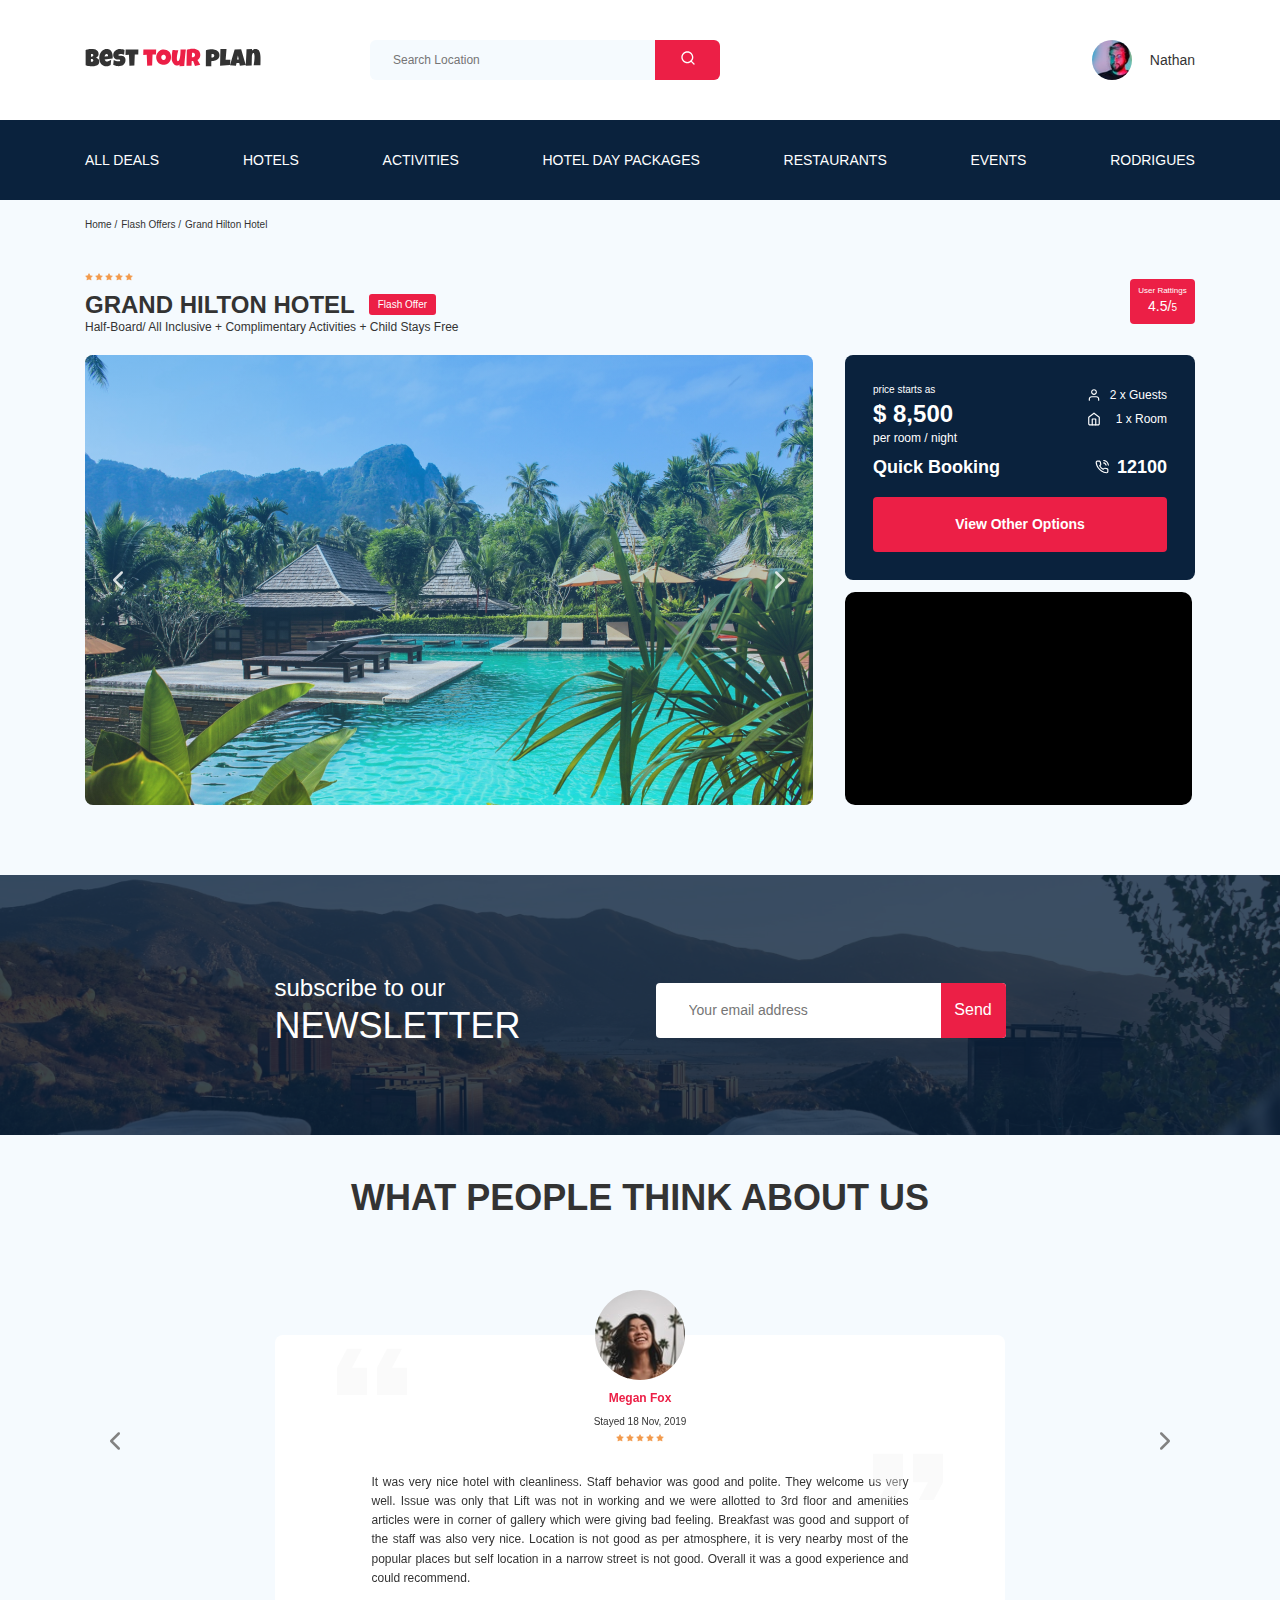
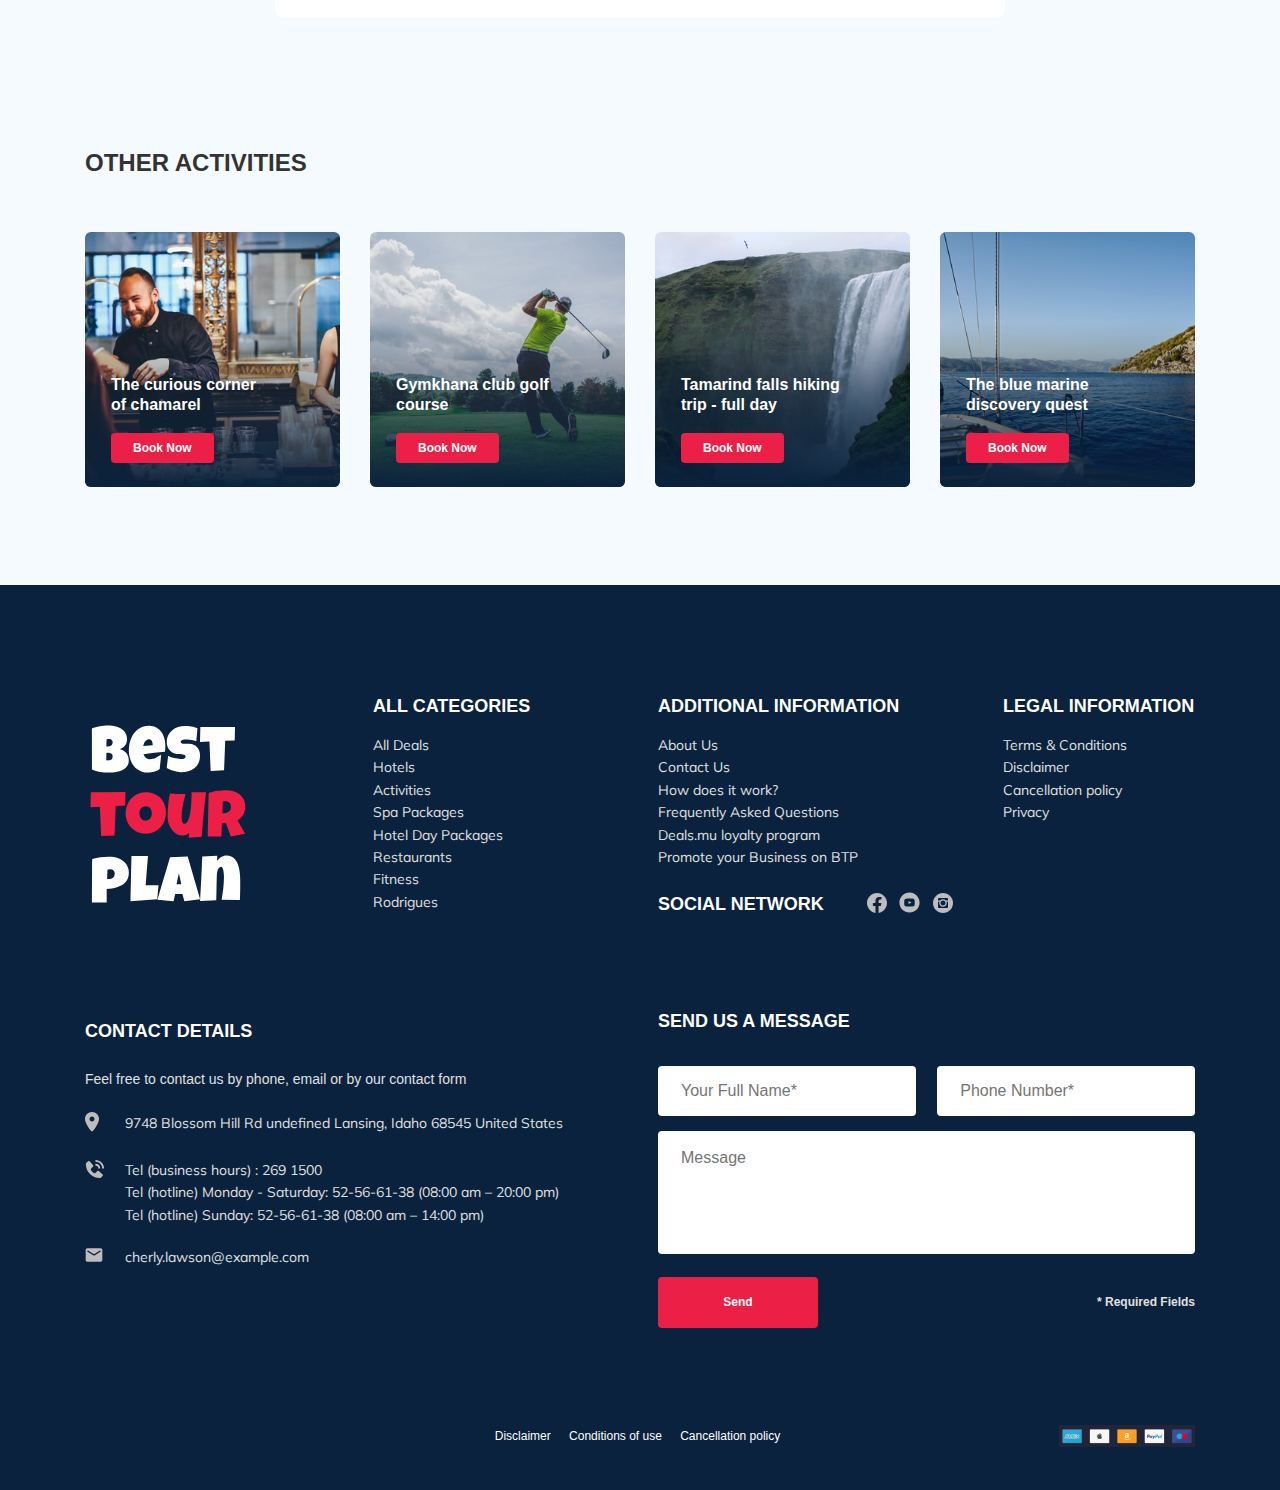
<file: index.html>
<!DOCTYPE html>
<html lang="en">
  <head>
    <meta charset="UTF-8" />
    <meta name="viewport" content="width=device-width, initial-scale=1.0" />
    <title>Best Tour Plan - Hotel Booking</title>
    <link
      href="https://fonts.googleapis.com/css2?family=Mulish:wght@400;700&family=Nunito:wght@400;700;800&display=swap"
      rel="stylesheet"
    />
    <link rel="stylesheet" href="css/swiper-bundle.min.css">
    <link rel="stylesheet" href="css/style.css" />
  </head>
  <body>
    <header class="navbar navbar__mobile--fixed">
      <div class="container">
        <div class="navbar-top">
          <a href="#" class="logo">
            <img
              src="img/Horizontal-logo.svg"
              alt="logo: Best tour plan"
              class="logo__image"
            />
          </a>
          <form action="#" class="search navbar__search navbar__search--mobile--hidden">
            <input
              type="text"
              class="search__input"
              placeholder="Search Location"
            />
            <button class="search__button">
              <img src="img/search.svg" alt="Icon: search" />
            </button>
          </form>
          <a href="#" class="user navbar__user navbar__user--mobile--hidden">
            <img src="img/user.jpg" alt="avatar: Nathan" class="user__avatar" />
            <span class="user__name">Nathan</span>
          </a>
          <button class="menu-button navbar-top__menu-button">
            <span class="menu-button__line"></span>
            <span class="menu-button__line"></span>
            <span class="menu-button__line"></span>
          </button>
        </div>
        <!-- /.navbar-top -->
      </div>
      <div class="navbar-bottom">
        <div class="container">
          <ul class="navbar-menu">
            <li class="navbar-menu__item navbar-menu__item--mobile--visible">
              <a href="#" class="user navbar__user navbar__user--mobile--visible">
                <img src="img/user.jpg" alt="avatar: Nathan" class="user__avatar" />
                <span class="user__name user__name--light">Nathan</span>
              </a>
            </li>
            <li class="navbar-menu__item navbar-menu__item--mobile--visible">
              <form action="#" class="search navbar__search navbar__search--mobile--visible">
                <input type="text" class="search__input" placeholder="Search Location" />
                <button class="search__button">
                  <img src="img/search.svg" alt="Icon: search" />
                </button>
              </form>
            </li>
            <li class="navbar-menu__item">
              <a href="#" class="navbar-menu__link">All Deals</a>
            </li>
            <li class="navbar-menu__item">
              <a href="#" class="navbar-menu__link">Hotels</a>
            </li>
            <li class="navbar-menu__item">
              <a href="#" class="navbar-menu__link">Activities</a>
            </li>
            <li class="navbar-menu__item">
              <a href="#" class="navbar-menu__link">Hotel Day Packages</a>
            </li>
            <li class="navbar-menu__item">
              <a href="#" class="navbar-menu__link">Restaurants</a>
            </li>
            <li class="navbar-menu__item">
              <a href="#" class="navbar-menu__link">Events</a>
            </li>
            <li class="navbar-menu__item">
              <a href="#" class="navbar-menu__link">Rodrigues</a>
            </li>
          </ul>
        </div>
        <!-- /.container -->
      </div>
    </header>
    <nav class="breadcrumb">
      <div class="container">
        <ul class="breadcrumb-list">
          <li class="breadcrumb-list__item">
            <a href="#" class="breadcrumb-list__link">Home</a>
          </li>
          <li class="breadcrumb-list__item">
            <a href="#" class="breadcrumb-list__link">Flash Offers</a>
          </li>
          <li class="breadcrumb-list__item">Grand Hilton Hotel</li>
        </ul>
      </div>
    </nav>
    <!-- /.breadcrumb -->
    <section class="hotel">
      <div class="container">
        <div class="hotel-info">
          <div class="hotel-info__text">
            <div class="hotel-wrapper">
              <div class="stars">
                <img src="img/Stars.svg" alt="star" class="star" />
              </div>
              <h1 class="hotel-name hotel-info__name">GRAND HILTON HOTEL</h1>
              <span class="offer hotel-info__offer">Flash Offer</span>
            </div>
            <p class="hotel-description hotel-info__description">
              Half-Board/ All Inclusive + Complimentary Activities + Child Stays
              Free
            </p>
          </div>
          <!-- /.hotel-info__text -->
          <div class="rating hotel-info__rating">
            <span class="rating__text">User Rattings</span>
            <span class="rating__counterOne">4.5/</span
            ><span class="rating__counterTwo">5</span>
          </div>
          <!-- /.rating hotel-info__rating -->
        </div>
        <div class="hotel-grid">
          <div class="swiper-container hotel-slider hotel__slider">
            <div class="swiper-wrapper">
              <div class="swiper-slide hotel-slider__item"><img class="swiper-slide__img" src="img/Slide1.jpg" alt="Slider"></div>
              <div class="swiper-slide hotel-slider__item"><img class="swiper-slide__img" src="img/Slide1.jpg" alt="Slider"></div>
              <div class="swiper-slide hotel-slider__item"><img class="swiper-slide__img" src="img/Slide1.jpg" alt="Slider"></div>
            </div>
              <button class="hotel-slider__button hotel-slider__button--prev"></button>
              <button class="hotel-slider__button hotel-slider__button--next"></button>
          </div>
          <div class="hotel-right">
            <div class="booking">
              <div class="booking__info">
                <div class="booking__price">
                  <span class="booking__start">price starts as</span>
                  <strong class="booking__pricetag">$ 8,500</strong>
                  <span class="booking__per-room">per room / night</span>
                </div>
                <div class="booking__room">
                  <div class="booking__text">
                    <img src="img/user-icon.svg" alt="icon: user" class="booking__icon">
                    <span class="booking__description">2 x Guests</span>
                  </div>
                  <div class="booking__text">
                    <img src="img/home.svg" alt="icon: home" class="booking__icon">
                    <span class="booking__description">1 x Room</span>
                  </div>
                </div>
                <!-- /.booking__room -->
              </div>
              <!-- /.booking__info -->
              <div class="booking__call-center">
                <span class="booking__heading">Quick Booking</span>
                <a class="booking__number" href="tel:12100"><img src="img/phone-call.svg" alt="Icon: phone">
                  <span class="booking__num">12100</span></a>
              </div>
              <!-- /.booking__call-center -->
              <button data-toggle="modal" class="button booking__button">View Other Options</button> <!-- /.button booking-button -->
            </div>
            <!-- /.booking -->
            <div class="map"><iframe
              src="https://www.google.com/maps/embed?pb=!1m18!1m12!1m3!1d6647.349652283582!2d98.2977165811454!3d7.8386466149009975!2m3!1f0!2f0!3f0!3m2!1i1024!2i768!4f13.1!3m3!1m2!1s0x305025650c33dbab%3A0xa67a542329d011e1!2z0J_RhdGD0LrQtdGCLCDQmtCw0YDQvtC9LCDQntGC0LXQu9GMINCl0LjQu9GC0L7QvQ!5e0!3m2!1sru!2sru!4v1602790480110!5m2!1sru!2sru"
              width="100%" height="213" frameborder="0" style="border:0;" allowfullscreen="" aria-hidden="false"
              tabindex="0"></iframe></div>
              <!-- /.map -->
          </div>
          <!-- /.hotel-right -->
        </div>
        <!-- /.hotel-grid -->
      </div>
      <!-- /.container -->
    </section>
    <section class="newsletter">
      <div class="newsletter-wrapper">
        <h2 class="newsletter-title newsletter__title">
          subscribe to our
          <span class="newsletter-title__strong">Newsletter</span>
        </h2>
        <form action="sendnewslater.php" method="POST" class="subscribe newsletter__subscribe">
          <input type="text" class="subscribe__input" placeholder="Your email address" name="email" />
          <button class="subscribe__button">Send</button>
        </form>
      </div>
      <!-- /.newsletter-wrapper -->
    </section>
    <section class="reviews">
      <div class="container">
        <h2 class="reviews__title">What people think about us</h2>
        <div class="swiper-container reviews-slider">
          <div class="swiper-wrapper">
            <div class="swiper-slide">
              <div class="reviews-slider__item">
                <div class="reviews-slider__profile">
                  <img src="img/reviews_avatar.jpg" alt="Photo: Megan Fox" class="reviews-slider__avatar">
                  <h3 class="reviews-slider__username">Megan Fox</h3>
                  <span class="reviews-slider__date">Stayed 18 Nov, 2019</span>
                  <div class="reviews-slider__rating">
                    <img src="img/Stars.svg" alt="star" class="star" />
                  </div>
                  <!--/.rating-->
                </div>
                <!-- /.reviews-slider__profile -->
              <p class="reviews-slider__text">It was very nice hotel with cleanliness. Staff behavior was good and polite. They welcome us very well. Issue was only
              that Lift was not in working and we were allotted to 3rd floor and amenities articles were in corner of gallery which
              were giving bad feeling. Breakfast was good and support of the staff was also very nice. Location is not good as per
              atmosphere, it is very nearby most of the popular places but self location in a narrow street is not good. Overall it
              was a good experience and could recommend.</p>
              </div>
              <!-- /.reviews-slider__item -->
            </div>
            <!-- /.swiper-slide -->
            <div class="swiper-slide">
              <div class="reviews-slider__item">
                <div class="reviews-slider__profile">
                  <img src="img/reviews-avatar-2.jpg" alt="Photo: Megan Fox" class="reviews-slider__avatar">
                  <h3 class="reviews-slider__username">Robert Johns</h3>
                  <span class="reviews-slider__date">Stayed 20 Dec, 2018</span>
                  <div class="reviews-slider__rating">
                    <img src="img/Stars.svg" alt="star" class="star" />
                  </div>
                  <!--/.rating-->
                </div>
                <!-- /.reviews-slider__profile -->
                <p class="reviews-slider__text">Lorem, ipsum dolor sit amet consectetur adipisicing elit. Ratione ut ipsam ea odit magnam natus nulla, necessitatibus quisquam impedit possimus iusto nobis repellendus enim eos doloribus aperiam! Aliquam, exercitationem laboriosam.Lorem</p>
              </div>
              <!-- /.reviews-slider__item -->
            </div>
            <!-- /.swiper-slide -->
            <div class="swiper-slide">
              <div class="reviews-slider__item">
                <div class="reviews-slider__profile">
                  <img src="img/reviews_avatar.jpg" alt="Photo: Megan Fox" class="reviews-slider__avatar">
                  <h3 class="reviews-slider__username">Megan Fox</h3>
                  <span class="reviews-slider__date">Stayed 18 Nov, 2019</span>
                  <div class="reviews-slider__rating">
                    <img src="img/Stars.svg" alt="star" class="star" />
                  </div>
                  <!--/.rating-->
                </div>
                <!-- /.reviews-slider__profile -->
                <p class="reviews-slider__text">It was very nice hotel with cleanliness. Staff behavior was good and polite. They
                  welcome us very well. Issue was only
                  that Lift was not in working and we were allotted to 3rd floor and amenities articles were in corner of gallery
                  which
                  were giving bad feeling. Breakfast was good and support of the staff was also very nice. Location is not good as
                  per
                  atmosphere, it is very nearby most of the popular places but self location in a narrow street is not good. Overall
                  it
                  was a good experience and could recommend.</p>
              </div>
              <!-- /.reviews-slider__item -->
            </div>
            <!-- /.swiper-slide -->
          </div>
          <!-- /.swiper-wrapper -->
          <button class="reviews-slider__button reviews-slider__button--prev"></button>
          <button class="reviews-slider__button reviews-slider__button--next"></button>
        </div> 
        <!--/.reviews-slider-->
      </div>
      <!-- /.container -->
    </section>
    <section class="activities">
      <div class="container">
        <h2 class="activities__title">Other Activities</h2>
        <div class="activities-wrapper">
          <div class=" card activities__card">
            <img src="img/activity-1.jpg" alt="The curious corner of chamarel" class="card__image">
            <h3 class="card__title">The curious corner of chamarel</h3>
            <button class="card__button">Book Now</button>
          </div>
          <!-- /.card activities__card -->
          <div class="card activities__card">
            <img src="img/activity-2.jpg" alt="Gymkhana club golf course" class="card__image">
            <h3 class="card__title">Gymkhana club golf course</h3>
            <button class="card__button">Book Now</button>
          </div>
          <!-- /.card activities__card -->
          <div class="card activities__card">
            <img src="img/activity-3.jpg" alt="Tamarind falls hiking trip - full day" class="card__image">
            <h3 class="card__title">Tamarind falls hiking trip - full day</h3>
            <button class="card__button">Book Now</button>
          </div>
          <!-- /.card activities__card -->
          <div class="card activities__card">
            <img src="img/activity-4.jpg" alt="The blue marine discovery quest" class="card__image">
            <h3 class="card__title">The blue marine discovery quest</h3>
            <button class="card__button">Book Now</button>
          </div>
          <!-- /.card activities__card -->
        </div>
        <!-- /.activities-wrapper -->
      </div>
      <!-- /.container -->
    </section>
    <footer class="footer">
      <div class="container">
        <div class="footer-wrapper">
          <img src="img/vert-logo.svg" alt="Logo: Best Tour Plan" class="logo footer__logo">
          <div class="footer__list footer__categories">
            <h3 class="footer__title">ALL CATEGORIES</h3>
            <ul class="footer__ul">
              <li class="footer__item">All Deals<a href="#" class="footer__link"></a></li>
              <li class="footer__item">Hotels<a href="#" class="footer__link"></a></li>
              <li class="footer__item">Activities<a href="#" class="footer__link"></a></li>
              <li class="footer__item">Spa Packages<a href="#" class="footer__link"></a></li>
              <li class="footer__item">Hotel Day Packages<a href="#" class="footer__link"></a></li>
              <li class="footer__item">Restaurants<a href="#" class="footer__link"></a></li>
              <li class="footer__item">Fitness<a href="#" class="footer__link"></a></li>
              <li class="footer__item">Rodrigues<a href="#" class="footer__link"></a></li>
            </ul>
          </div>
          <!-- /.footer__list -->
          <div class="footer__list footer__additional">
            <h3 class="footer__title">ADDITIONAL INFORMATION</h3>
            <ul class="footer__ul">
              <li class="footer__item">About Us<a href="#" class="footer__link"></a></li>
              <li class="footer__item">Contact Us<a href="#" class="footer__link"></a></li>
              <li class="footer__item">How does it work?<a href="#" class="footer__link"></a></li>
              <li class="footer__item">Frequently Asked Questions<a href="#" class="footer__link"></a></li>
              <li class="footer__item">Deals.mu loyalty program<a href="#" class="footer__link"></a></li>
              <li class="footer__item">Promote your Business on BTP<a href="#" class="footer__link"></a></li>
            </ul>
          </div>
          <!-- /.footer__list -->
          <div class="footer__social-network">
            <h3 class="footer__title footer__title--inline">Social Network</h3>
            <div class="footer__social-links">
              <a href="#" class="footer__link"><img src="img/fb.svg" alt="Logo: facebook" ></a>
              <a href="#" class="footer__link"><img src="img/yt.svg" alt="Logo: youtube" ></a>
              <a href="#" class="footer__link"><img src="img/inst.svg" alt="Logo: instagram" ></a>
            </div>
            <!-- /.footer__social-links -->
          </div>
          <!-- /.footer__social-network -->
          <div class="footer__list footer__legal">
            <h3 class="footer__title">LEGAL INFORMATION</h3>
            <ul class="footer__ul">
              <li class="footer__item">Terms & Conditions<a href="#" class="footer__link"></a></li>
              <li class="footer__item">Disclaimer<a href="#" class="footer__link"></a></li>
              <li class="footer__item">Cancellation policy<a href="#" class="footer__link"></a></li>
              <li class="footer__item">Privacy<a href="#" class="footer__link"></a></li>
            </ul>
          </div>
          <!-- /.footer__list -->
          <div class="footer__contact-details">
            <h3 class="footer__title footer__title--mb-3">Contact Details</h3>
            <p class="footer__text">Feel free to contact us by phone, email or by our contact form</p>
            <ul class="footer__ul">
              <li class="footer__item footer__item--mb-2">
                <div class="footer__icon-wrapper"><img class="footer__icon" src="img/map-marker.svg" alt="Logo: map-marker"></div>
                9748 Blossom Hill Rd undefined Lansing, Idaho
                68545 United States
              </li>
              <li class="footer__item footer__item--mb-2">
                <div class="footer__icon-wrapper"><img class="footer__icon" src="img/phone-icon.svg" alt="Logo: phone-icon"></div>Tel (business hours) : 269 1500<br />
                Tel (hotline) Monday - Saturday: 52-56-61-38 (08:00 am – 20:00 pm)<br />
                Tel (hotline) Sunday: 52-56-61-38 (08:00 am – 14:00 pm)
              </li>
              <li class="footer__item footer__item--mb-2">
                <div class="footer__icon-wrapper"><img class="footer__icon" src="img/mail-icon.svg" alt="Logo: mail-icon"></div>
                cherly.lawson@example.com
              </li>
            </ul>
          </div>
          <!-- /.footer__contact-details -->
          <div class="footer__contact-form">
            <h3 class="footer__title footer__title--mb-6">Send us a message</h3>
            <form action="send.php" method="POST" class="footer__form">
              <input type="text" class="input footer__input" placeholder="Your Full Name*" name="name">
              <input type="text" class="input footer__input" placeholder="Phone Number*" name="phone">
              <textarea class="footer__message" placeholder="Message" name="message"></textarea>
              <button class="button footer__button">Send</button>
              <span class="footer__info">* Required Fields</span>
            </form>
          </div>
          <!-- /.footer__contact-form -->
        </div>
        <!-- /.footer-wrapper -->
        <div class="footer__bottom">
          <div class="footer__bot-links">
            <a href="#" class="footer__disclaimer">Disclaimer</a>
            <a href="#" class="footer__conditions">Conditions of use</a>
            <a href="#" class="footer__policy">Cancellation policy</a>
          </div>
          <img class="footer__pay" src="img/pay.png" alt="Icon pay">
        </div>
      </div>
      <!-- /.container -->
    </footer>
    <div class="modal">
      <div class="modal__overlay"></div>
      <!-- /.modal__overlay -->
      <div class="modal__dialog">
        <a href="#" class="modal__close">
          <img src="img/close.svg" alt="Icon: close">
        </a>
        <h3 class="modal__title modal__title--mb-6">Send us a message</h3>
        <form action="send.php" method="POST" class="modal__form">
          <input type="text" class="input modal__input" placeholder="Your Full Name*" name="name">
          <input type="text" class="input modal__input" placeholder="Phone Number*" name="phone">
          <input type="text" class="input modal__email" placeholder="Email*" name="email">
          <textarea class="modal__message" placeholder="Message" name="message"></textarea>
          <button class="button modal__button">Send</button>
          <span class="modal__info">* Required Fields</span>
        </form>
      </div>
      <!-- /.modal__dialog -->
    </div>
    <!-- /.modal -->
    <script src="js/jquery-3.5.1.min.js"></script>
    <script src="js/swiper-bundle.min.js"></script>
    <script src="js/main.js"></script>
  </body>
</html>
</file>
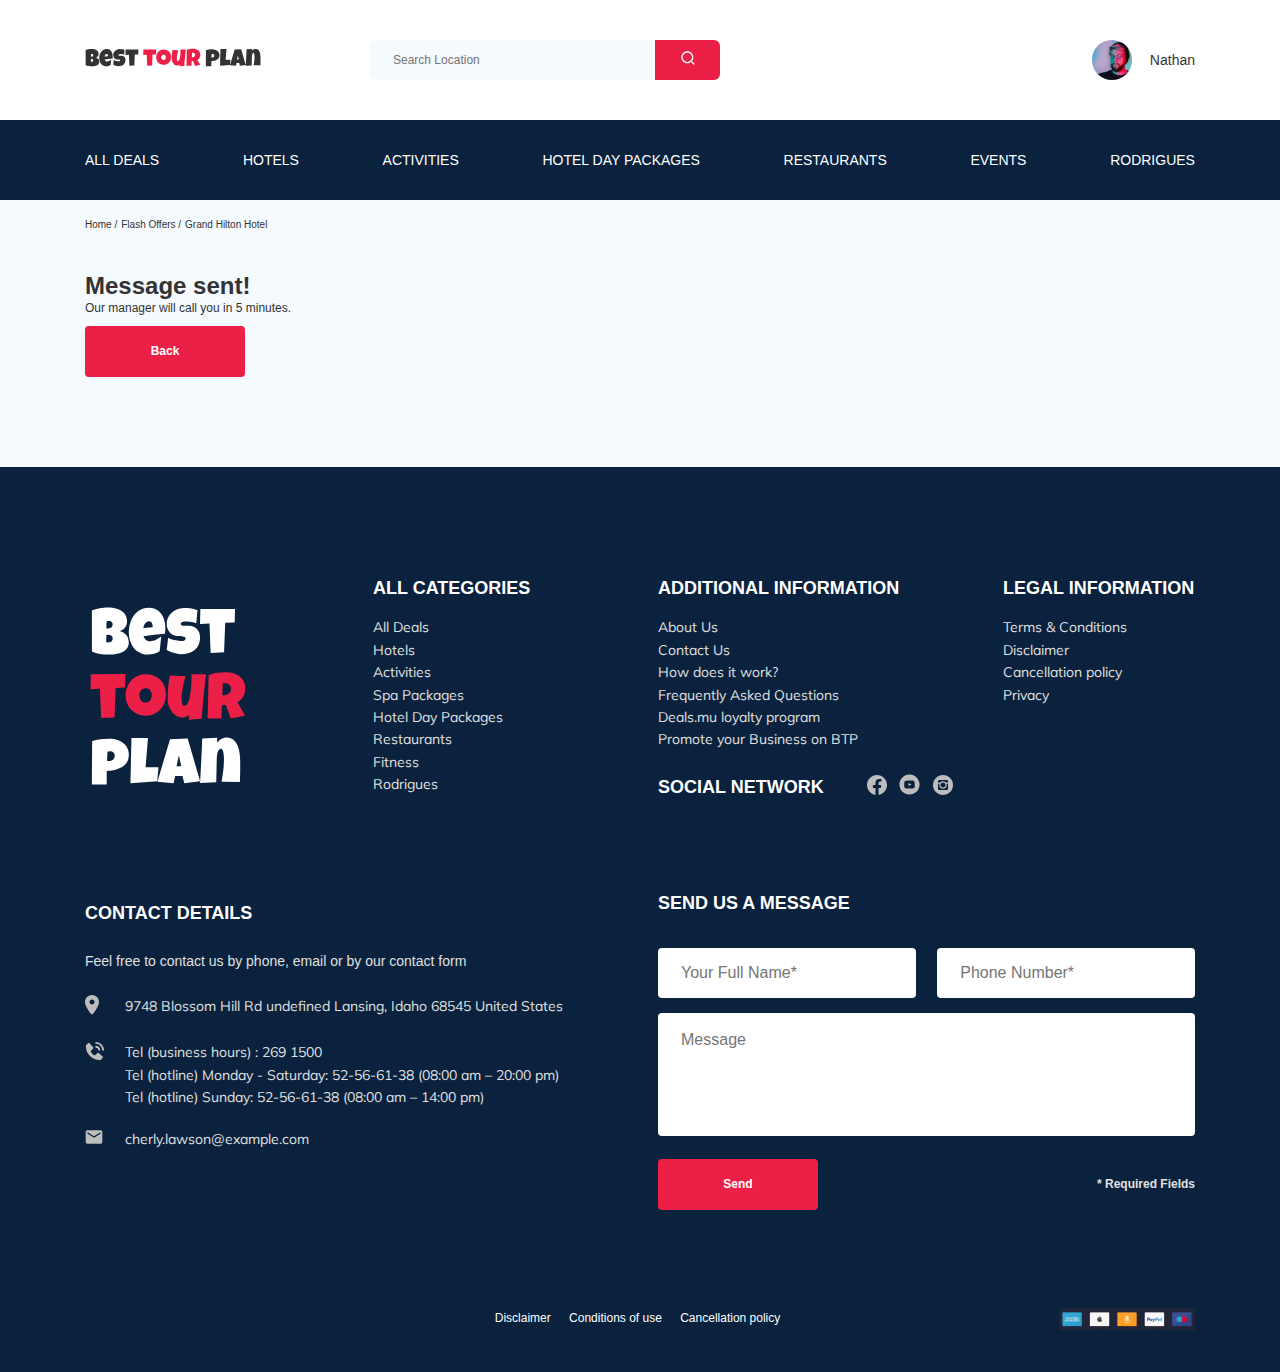
<file: thankyou.html>
<!DOCTYPE html>
<html lang="en">

<head>
  <meta charset="UTF-8" />
  <meta name="viewport" content="width=device-width, initial-scale=1.0" />
  <title>Best Tour Plan - Hotel Booking</title>
  <link href="https://fonts.googleapis.com/css2?family=Mulish:wght@400;700&family=Nunito:wght@400;700;800&display=swap"
    rel="stylesheet" />
  <link rel="stylesheet" href="css/swiper-bundle.min.css">
  <link rel="stylesheet" href="css/style.css" />
</head>

<body>
  <header class="navbar navbar__mobile--fixed">
    <div class="container">
      <div class="navbar-top">
        <a href="#" class="logo">
          <img src="img/Horizontal-logo.svg" alt="logo: Best tour plan" class="logo__image" />
        </a>
        <form action="#" class="search navbar__search navbar__search--mobile--hidden">
          <input type="text" class="search__input" placeholder="Search Location" />
          <button class="search__button">
            <img src="img/search.svg" alt="Icon: search" />
          </button>
        </form>
        <a href="#" class="user navbar__user navbar__user--mobile--hidden">
          <img src="img/user.jpg" alt="avatar: Nathan" class="user__avatar" />
          <span class="user__name">Nathan</span>
        </a>
        <button class="menu-button navbar-top__menu-button">
          <span class="menu-button__line"></span>
          <span class="menu-button__line"></span>
          <span class="menu-button__line"></span>
        </button>
      </div>
      <!-- /.navbar-top -->
    </div>
    <div class="navbar-bottom">
      <div class="container">
        <ul class="navbar-menu">
          <li class="navbar-menu__item navbar-menu__item--mobile--visible">
            <a href="#" class="user navbar__user navbar__user--mobile--visible">
              <img src="img/user.jpg" alt="avatar: Nathan" class="user__avatar" />
              <span class="user__name user__name--light">Nathan</span>
            </a>
          </li>
          <li class="navbar-menu__item navbar-menu__item--mobile--visible">
            <form action="#" class="search navbar__search navbar__search--mobile--visible">
              <input type="text" class="search__input" placeholder="Search Location" />
              <button class="search__button">
                <img src="img/search.svg" alt="Icon: search" />
              </button>
            </form>
          </li>
          <li class="navbar-menu__item">
            <a href="#" class="navbar-menu__link">All Deals</a>
          </li>
          <li class="navbar-menu__item">
            <a href="#" class="navbar-menu__link">Hotels</a>
          </li>
          <li class="navbar-menu__item">
            <a href="#" class="navbar-menu__link">Activities</a>
          </li>
          <li class="navbar-menu__item">
            <a href="#" class="navbar-menu__link">Hotel Day Packages</a>
          </li>
          <li class="navbar-menu__item">
            <a href="#" class="navbar-menu__link">Restaurants</a>
          </li>
          <li class="navbar-menu__item">
            <a href="#" class="navbar-menu__link">Events</a>
          </li>
          <li class="navbar-menu__item">
            <a href="#" class="navbar-menu__link">Rodrigues</a>
          </li>
        </ul>
      </div>
      <!-- /.container -->
    </div>
  </header>
  <nav class="breadcrumb">
    <div class="container">
      <ul class="breadcrumb-list">
        <li class="breadcrumb-list__item">
          <a href="#" class="breadcrumb-list__link">Home</a>
        </li>
        <li class="breadcrumb-list__item">
          <a href="#" class="breadcrumb-list__link">Flash Offers</a>
        </li>
        <li class="breadcrumb-list__item">Grand Hilton Hotel</li>
      </ul>
    </div>
  </nav>
  <!-- /.breadcrumb -->
  <section class="hotel">
    <div class="container">
      <div class="hotel-info">
        <div class="hotel-info__text">
          <div class="hotel-wrapper">
            <h1 class="hotel-name hotel-info__name">Message sent!</h1>
          </div>
          <p class="hotel-description hotel-info__description">
            Our manager will call you in 5 minutes.
          </p>
          <input class="button button__back" type="button" onclick="history.back();" value="Back" />
        </div>
        <!-- /.hotel-info__text -->
      </div>
    </div>
    <!-- /.container -->
  </section>
  <footer class="footer">
    <div class="container">
      <div class="footer-wrapper">
        <img src="img/vert-logo.svg" alt="Logo: Best Tour Plan" class="logo footer__logo">
        <div class="footer__list footer__categories">
          <h3 class="footer__title">ALL CATEGORIES</h3>
          <ul class="footer__ul">
            <li class="footer__item">All Deals<a href="#" class="footer__link"></a></li>
            <li class="footer__item">Hotels<a href="#" class="footer__link"></a></li>
            <li class="footer__item">Activities<a href="#" class="footer__link"></a></li>
            <li class="footer__item">Spa Packages<a href="#" class="footer__link"></a></li>
            <li class="footer__item">Hotel Day Packages<a href="#" class="footer__link"></a></li>
            <li class="footer__item">Restaurants<a href="#" class="footer__link"></a></li>
            <li class="footer__item">Fitness<a href="#" class="footer__link"></a></li>
            <li class="footer__item">Rodrigues<a href="#" class="footer__link"></a></li>
          </ul>
        </div>
        <!-- /.footer__list -->
        <div class="footer__list footer__additional">
          <h3 class="footer__title">ADDITIONAL INFORMATION</h3>
          <ul class="footer__ul">
            <li class="footer__item">About Us<a href="#" class="footer__link"></a></li>
            <li class="footer__item">Contact Us<a href="#" class="footer__link"></a></li>
            <li class="footer__item">How does it work?<a href="#" class="footer__link"></a></li>
            <li class="footer__item">Frequently Asked Questions<a href="#" class="footer__link"></a></li>
            <li class="footer__item">Deals.mu loyalty program<a href="#" class="footer__link"></a></li>
            <li class="footer__item">Promote your Business on BTP<a href="#" class="footer__link"></a></li>
          </ul>
        </div>
        <!-- /.footer__list -->
        <div class="footer__social-network">
          <h3 class="footer__title footer__title--inline">Social Network</h3>
          <div class="footer__social-links">
            <a href="#" class="footer__link"><img src="img/fb.svg" alt="Logo: facebook"></a>
            <a href="#" class="footer__link"><img src="img/yt.svg" alt="Logo: youtube"></a>
            <a href="#" class="footer__link"><img src="img/inst.svg" alt="Logo: instagram"></a>
          </div>
          <!-- /.footer__social-links -->
        </div>
        <!-- /.footer__social-network -->
        <div class="footer__list footer__legal">
          <h3 class="footer__title">LEGAL INFORMATION</h3>
          <ul class="footer__ul">
            <li class="footer__item">Terms & Conditions<a href="#" class="footer__link"></a></li>
            <li class="footer__item">Disclaimer<a href="#" class="footer__link"></a></li>
            <li class="footer__item">Cancellation policy<a href="#" class="footer__link"></a></li>
            <li class="footer__item">Privacy<a href="#" class="footer__link"></a></li>
          </ul>
        </div>
        <!-- /.footer__list -->
        <div class="footer__contact-details">
          <h3 class="footer__title footer__title--mb-3">Contact Details</h3>
          <p class="footer__text">Feel free to contact us by phone, email or by our contact form</p>
          <ul class="footer__ul">
            <li class="footer__item footer__item--mb-2">
              <div class="footer__icon-wrapper"><img class="footer__icon" src="img/map-marker.svg"
                  alt="Logo: map-marker"></div>
              9748 Blossom Hill Rd undefined Lansing, Idaho
              68545 United States
            </li>
            <li class="footer__item footer__item--mb-2">
              <div class="footer__icon-wrapper"><img class="footer__icon" src="img/phone-icon.svg"
                  alt="Logo: phone-icon"></div>Tel (business hours) : 269 1500<br />
              Tel (hotline) Monday - Saturday: 52-56-61-38 (08:00 am – 20:00 pm)<br />
              Tel (hotline) Sunday: 52-56-61-38 (08:00 am – 14:00 pm)
            </li>
            <li class="footer__item footer__item--mb-2">
              <div class="footer__icon-wrapper"><img class="footer__icon" src="img/mail-icon.svg" alt="Logo: mail-icon">
              </div>
              cherly.lawson@example.com
            </li>
          </ul>
        </div>
        <!-- /.footer__contact-details -->
        <div class="footer__contact-form">
          <h3 class="footer__title footer__title--mb-6">Send us a message</h3>
          <form action="send.php" method="POST" class="footer__form">
            <input type="text" class="input footer__input" placeholder="Your Full Name*" name="name">
            <input type="text" class="input footer__input" placeholder="Phone Number*" name="phone">
            <textarea class="footer__message" placeholder="Message" name="message"></textarea>
            <button class="button footer__button">Send</button>
            <span class="footer__info">* Required Fields</span>
          </form>
        </div>
        <!-- /.footer__contact-form -->
      </div>
      <!-- /.footer-wrapper -->
      <div class="footer__bottom">
        <div class="footer__bot-links">
          <a href="#" class="footer__disclaimer">Disclaimer</a>
          <a href="#" class="footer__conditions">Conditions of use</a>
          <a href="#" class="footer__policy">Cancellation policy</a>
        </div>
        <img class="footer__pay" src="img/pay.png" alt="Icon pay">
      </div>
    </div>
    <!-- /.container -->
  </footer>
  <script src="js/swiper-bundle.min.js"></script>
  <script src="js/main.js"></script>
</body>

</html>
</file>
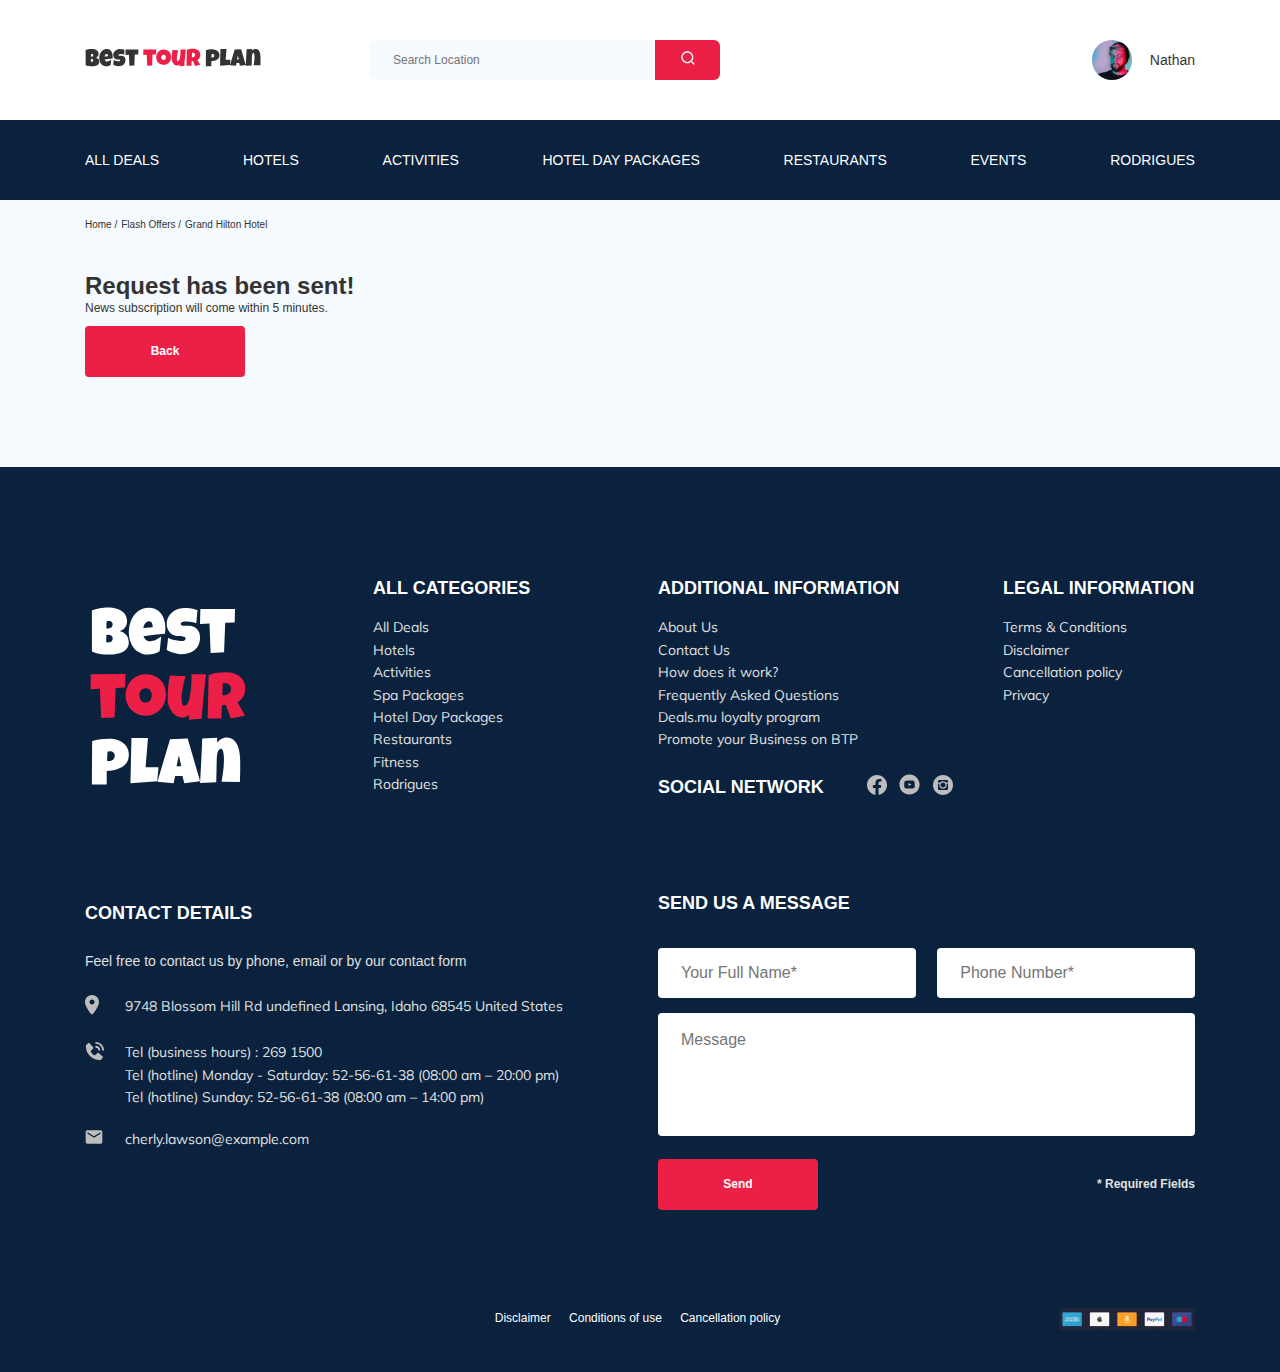
<file: thankyounews.html>
<!DOCTYPE html>
<html lang="en">

<head>
  <meta charset="UTF-8" />
  <meta name="viewport" content="width=device-width, initial-scale=1.0" />
  <title>Best Tour Plan - Hotel Booking</title>
  <link href="https://fonts.googleapis.com/css2?family=Mulish:wght@400;700&family=Nunito:wght@400;700;800&display=swap"
    rel="stylesheet" />
  <link rel="stylesheet" href="css/swiper-bundle.min.css">
  <link rel="stylesheet" href="css/style.css" />
</head>

<body>
  <header class="navbar navbar__mobile--fixed">
    <div class="container">
      <div class="navbar-top">
        <a href="#" class="logo">
          <img src="img/Horizontal-logo.svg" alt="logo: Best tour plan" class="logo__image" />
        </a>
        <form action="#" class="search navbar__search navbar__search--mobile--hidden">
          <input type="text" class="search__input" placeholder="Search Location" />
          <button class="search__button">
            <img src="img/search.svg" alt="Icon: search" />
          </button>
        </form>
        <a href="#" class="user navbar__user navbar__user--mobile--hidden">
          <img src="img/user.jpg" alt="avatar: Nathan" class="user__avatar" />
          <span class="user__name">Nathan</span>
        </a>
        <button class="menu-button navbar-top__menu-button">
          <span class="menu-button__line"></span>
          <span class="menu-button__line"></span>
          <span class="menu-button__line"></span>
        </button>
      </div>
      <!-- /.navbar-top -->
    </div>
    <div class="navbar-bottom">
      <div class="container">
        <ul class="navbar-menu">
          <li class="navbar-menu__item navbar-menu__item--mobile--visible">
            <a href="#" class="user navbar__user navbar__user--mobile--visible">
              <img src="img/user.jpg" alt="avatar: Nathan" class="user__avatar" />
              <span class="user__name user__name--light">Nathan</span>
            </a>
          </li>
          <li class="navbar-menu__item navbar-menu__item--mobile--visible">
            <form action="#" class="search navbar__search navbar__search--mobile--visible">
              <input type="text" class="search__input" placeholder="Search Location" />
              <button class="search__button">
                <img src="img/search.svg" alt="Icon: search" />
              </button>
            </form>
          </li>
          <li class="navbar-menu__item">
            <a href="#" class="navbar-menu__link">All Deals</a>
          </li>
          <li class="navbar-menu__item">
            <a href="#" class="navbar-menu__link">Hotels</a>
          </li>
          <li class="navbar-menu__item">
            <a href="#" class="navbar-menu__link">Activities</a>
          </li>
          <li class="navbar-menu__item">
            <a href="#" class="navbar-menu__link">Hotel Day Packages</a>
          </li>
          <li class="navbar-menu__item">
            <a href="#" class="navbar-menu__link">Restaurants</a>
          </li>
          <li class="navbar-menu__item">
            <a href="#" class="navbar-menu__link">Events</a>
          </li>
          <li class="navbar-menu__item">
            <a href="#" class="navbar-menu__link">Rodrigues</a>
          </li>
        </ul>
      </div>
      <!-- /.container -->
    </div>
  </header>
  <nav class="breadcrumb">
    <div class="container">
      <ul class="breadcrumb-list">
        <li class="breadcrumb-list__item">
          <a href="#" class="breadcrumb-list__link">Home</a>
        </li>
        <li class="breadcrumb-list__item">
          <a href="#" class="breadcrumb-list__link">Flash Offers</a>
        </li>
        <li class="breadcrumb-list__item">Grand Hilton Hotel</li>
      </ul>
    </div>
  </nav>
  <!-- /.breadcrumb -->
  <section class="hotel">
    <div class="container">
      <div class="hotel-info">
        <div class="hotel-info__text">
          <div class="hotel-wrapper">
            <h1 class="hotel-name hotel-info__name">Request has been sent!</h1>
          </div>
          <p class="hotel-description hotel-info__description">
            News subscription will come within 5 minutes.
          </p>
          <input class="button button__back" type="button" onclick="history.back();" value="Back" />
        </div>
        <!-- /.hotel-info__text -->
      </div>
    </div>
    <!-- /.container -->
  </section>
  <footer class="footer">
    <div class="container">
      <div class="footer-wrapper">
        <img src="img/vert-logo.svg" alt="Logo: Best Tour Plan" class="logo footer__logo">
        <div class="footer__list footer__categories">
          <h3 class="footer__title">ALL CATEGORIES</h3>
          <ul class="footer__ul">
            <li class="footer__item">All Deals<a href="#" class="footer__link"></a></li>
            <li class="footer__item">Hotels<a href="#" class="footer__link"></a></li>
            <li class="footer__item">Activities<a href="#" class="footer__link"></a></li>
            <li class="footer__item">Spa Packages<a href="#" class="footer__link"></a></li>
            <li class="footer__item">Hotel Day Packages<a href="#" class="footer__link"></a></li>
            <li class="footer__item">Restaurants<a href="#" class="footer__link"></a></li>
            <li class="footer__item">Fitness<a href="#" class="footer__link"></a></li>
            <li class="footer__item">Rodrigues<a href="#" class="footer__link"></a></li>
          </ul>
        </div>
        <!-- /.footer__list -->
        <div class="footer__list footer__additional">
          <h3 class="footer__title">ADDITIONAL INFORMATION</h3>
          <ul class="footer__ul">
            <li class="footer__item">About Us<a href="#" class="footer__link"></a></li>
            <li class="footer__item">Contact Us<a href="#" class="footer__link"></a></li>
            <li class="footer__item">How does it work?<a href="#" class="footer__link"></a></li>
            <li class="footer__item">Frequently Asked Questions<a href="#" class="footer__link"></a></li>
            <li class="footer__item">Deals.mu loyalty program<a href="#" class="footer__link"></a></li>
            <li class="footer__item">Promote your Business on BTP<a href="#" class="footer__link"></a></li>
          </ul>
        </div>
        <!-- /.footer__list -->
        <div class="footer__social-network">
          <h3 class="footer__title footer__title--inline">Social Network</h3>
          <div class="footer__social-links">
            <a href="#" class="footer__link"><img src="img/fb.svg" alt="Logo: facebook"></a>
            <a href="#" class="footer__link"><img src="img/yt.svg" alt="Logo: youtube"></a>
            <a href="#" class="footer__link"><img src="img/inst.svg" alt="Logo: instagram"></a>
          </div>
          <!-- /.footer__social-links -->
        </div>
        <!-- /.footer__social-network -->
        <div class="footer__list footer__legal">
          <h3 class="footer__title">LEGAL INFORMATION</h3>
          <ul class="footer__ul">
            <li class="footer__item">Terms & Conditions<a href="#" class="footer__link"></a></li>
            <li class="footer__item">Disclaimer<a href="#" class="footer__link"></a></li>
            <li class="footer__item">Cancellation policy<a href="#" class="footer__link"></a></li>
            <li class="footer__item">Privacy<a href="#" class="footer__link"></a></li>
          </ul>
        </div>
        <!-- /.footer__list -->
        <div class="footer__contact-details">
          <h3 class="footer__title footer__title--mb-3">Contact Details</h3>
          <p class="footer__text">Feel free to contact us by phone, email or by our contact form</p>
          <ul class="footer__ul">
            <li class="footer__item footer__item--mb-2">
              <div class="footer__icon-wrapper"><img class="footer__icon" src="img/map-marker.svg"
                  alt="Logo: map-marker"></div>
              9748 Blossom Hill Rd undefined Lansing, Idaho
              68545 United States
            </li>
            <li class="footer__item footer__item--mb-2">
              <div class="footer__icon-wrapper"><img class="footer__icon" src="img/phone-icon.svg"
                  alt="Logo: phone-icon"></div>Tel (business hours) : 269 1500<br />
              Tel (hotline) Monday - Saturday: 52-56-61-38 (08:00 am – 20:00 pm)<br />
              Tel (hotline) Sunday: 52-56-61-38 (08:00 am – 14:00 pm)
            </li>
            <li class="footer__item footer__item--mb-2">
              <div class="footer__icon-wrapper"><img class="footer__icon" src="img/mail-icon.svg" alt="Logo: mail-icon">
              </div>
              cherly.lawson@example.com
            </li>
          </ul>
        </div>
        <!-- /.footer__contact-details -->
        <div class="footer__contact-form">
          <h3 class="footer__title footer__title--mb-6">Send us a message</h3>
          <form action="send.php" method="POST" class="footer__form">
            <input type="text" class="input footer__input" placeholder="Your Full Name*" name="name">
            <input type="text" class="input footer__input" placeholder="Phone Number*" name="phone">
            <textarea class="footer__message" placeholder="Message" name="message"></textarea>
            <button class="button footer__button">Send</button>
            <span class="footer__info">* Required Fields</span>
          </form>
        </div>
        <!-- /.footer__contact-form -->
      </div>
      <!-- /.footer-wrapper -->
      <div class="footer__bottom">
        <div class="footer__bot-links">
          <a href="#" class="footer__disclaimer">Disclaimer</a>
          <a href="#" class="footer__conditions">Conditions of use</a>
          <a href="#" class="footer__policy">Cancellation policy</a>
        </div>
        <img class="footer__pay" src="img/pay.png" alt="Icon pay">
      </div>
    </div>
    <!-- /.container -->
  </footer>
  <script src="js/swiper-bundle.min.js"></script>
  <script src="js/main.js"></script>
</body>

</html>
</file>
<file: css/style.css>
/*! normalize.css v8.0.1 | MIT License | github.com/necolas/normalize.css */
/* Document
 @mixin ========================================================================= */
/**
 * 1. Correct the line height in all browsers.
 * 2. Prevent adjustments of font size after orientation changes in iOS.
 */
html {
  line-height: 1.15;
  -webkit-text-size-adjust: 100%;
}

/* Sections
 @mixin ========================================================================= */
/**
 * Remove the margin in all browsers.
 */
body {
  margin: 0;
}

/**
 * Render the `main` element consistently in IE.
 */
main {
  display: block;
}

/**
 * Correct the font size and margin on `h1` elements within `section` and
 * `article` contexts in Chrome, Firefox, and Safari.
 */
h1 {
  font-size: 2em;
  margin: 0.67em 0;
}

/* Grouping content
 @mixin ========================================================================= */
/**
 * 1. Add the correct box sizing in Firefox.
 * 2. Show the overflow in Edge and IE.
 */
hr {
  -webkit-box-sizing: content-box;
          box-sizing: content-box;
  height: 0;
  overflow: visible;
}

/**
 * 1. Correct the inheritance and scaling of font size in all browsers.
 * 2. Correct the odd `em` font sizing in all browsers.
 */
pre {
  font-family: monospace, monospace;
  font-size: 1em;
}

/* Text-level semantics
 @mixin ========================================================================= */
/**
 * Remove the gray background on active links in IE 10.
 */
a {
  background-color: transparent;
}

/**
 * 1. Remove the bottom border in Chrome 57-
 * 2. Add the correct text decoration in Chrome, Edge, IE, Opera, and Safari.
 */
abbr[title] {
  border-bottom: none;
  text-decoration: underline;
  -webkit-text-decoration: underline dotted;
          text-decoration: underline dotted;
}

/**
 * Add the correct font weight in Chrome, Edge, and Safari.
 */
b,
strong {
  font-weight: bolder;
}

/**
 * 1. Correct the inheritance and scaling of font size in all browsers.
 * 2. Correct the odd `em` font sizing in all browsers.
 */
code,
kbd,
samp {
  font-family: monospace, monospace;
  font-size: 1em;
}

/**
 * Add the correct font size in all browsers.
 */
small {
  font-size: 80%;
}

/**
 * Prevent `sub` and `sup` elements from affecting the line height in
 * all browsers.
 */
sub,
sup {
  font-size: 75%;
  line-height: 0;
  position: relative;
  vertical-align: baseline;
}

sub {
  bottom: -0.25em;
}

sup {
  top: -0.5em;
}

/* Embedded content
 @mixin ========================================================================= */
/**
 * Remove the border on images inside links in IE 10.
 */
img {
  border-style: none;
}

/* Forms
 @mixin ========================================================================= */
/**
 * 1. Change the font styles in all browsers.
 * 2. Remove the margin in Firefox and Safari.
 */
button,
input,
optgroup,
select,
textarea {
  font-family: inherit;
  font-size: 100%;
  line-height: 1.15;
  margin: 0;
}

/**
 * Show the overflow in IE.
 * 1. Show the overflow in Edge.
 */
button,
input {
  overflow: visible;
}

/**
 * Remove the inheritance of text transform in Edge, Firefox, and IE.
 * 1. Remove the inheritance of text transform in Firefox.
 */
button,
select {
  text-transform: none;
}

/**
 * Correct the inability to style clickable types in iOS and Safari.
 */
button,
[type="button"],
[type="reset"],
[type="submit"] {
  -webkit-appearance: button;
}

/**
 * Remove the inner border and padding in Firefox.
 */
button::-moz-focus-inner,
[type="button"]::-moz-focus-inner,
[type="reset"]::-moz-focus-inner,
[type="submit"]::-moz-focus-inner {
  border-style: none;
  padding: 0;
}

/**
 * Restore the focus styles unset by the previous rule.
 */
button:-moz-focusring,
[type="button"]:-moz-focusring,
[type="reset"]:-moz-focusring,
[type="submit"]:-moz-focusring {
  outline: 1px dotted ButtonText;
}

/**
 * Correct the padding in Firefox.
 */
fieldset {
  padding: 0.35em 0.75em 0.625em;
}

/**
 * 1. Correct the text wrapping in Edge and IE.
 * 2. Correct the color inheritance from `fieldset` elements in IE.
 * 3. Remove the padding so developers are not caught out when they zero out
 *    `fieldset` elements in all browsers.
 */
legend {
  -webkit-box-sizing: border-box;
          box-sizing: border-box;
  color: inherit;
  display: table;
  max-width: 100%;
  padding: 0;
  white-space: normal;
}

/**
 * Add the correct vertical alignment in Chrome, Firefox, and Opera.
 */
progress {
  vertical-align: baseline;
}

/**
 * Remove the default vertical scrollbar in IE 10+.
 */
textarea {
  resize: none;
  overflow: auto;
}

/**
 * 1. Add the correct box sizing in IE 10.
 * 2. Remove the padding in IE 10.
 */
[type="checkbox"],
[type="radio"] {
  -webkit-box-sizing: border-box;
          box-sizing: border-box;
  padding: 0;
}

/**
 * Correct the cursor style of increment and decrement buttons in Chrome.
 */
[type="number"]::-webkit-inner-spin-button,
[type="number"]::-webkit-outer-spin-button {
  height: auto;
}

/**
 * 1. Correct the odd appearance in Chrome and Safari.
 * 2. Correct the outline style in Safari.
 */
[type="search"] {
  -webkit-appearance: textfield;
  outline-offset: -2px;
}

/**
 * Remove the inner padding in Chrome and Safari on macOS.
 */
[type="search"]::-webkit-search-decoration {
  -webkit-appearance: none;
}

/**
 * 1. Correct the inability to style clickable types in iOS and Safari.
 * 2. Change font properties to `inherit` in Safari.
 */
::-webkit-file-upload-button {
  -webkit-appearance: button;
  font: inherit;
}

/* Interactive
 @mixin ========================================================================= */
/*
 * Add the correct display in Edge, IE 10+, and Firefox.
 */
details {
  display: block;
}

/*
 * Add the correct display in all browsers.
 */
summary {
  display: list-item;
}

/* Misc
 @mixin ========================================================================= */
/**
 * Add the correct display in IE 10+.
 */
template {
  display: none;
}

/**
 * Add the correct display in IE 10.
 */
[hidden] {
  display: none;
}

* {
  -webkit-box-sizing: border-box;
          box-sizing: border-box;
}

body {
  font-family: 'Muli', sans-serif;
  background-color: #F5FAFE;
  color: #333333;
}

.container {
  max-width: 1110px;
  margin: auto;
}

.img {
  max-width: 100%;
}

.input {
  background-color: #fff;
  border-radius: 4px;
  border: none;
  padding: 0 23px;
  height: 50px;
}

.button {
  min-width: 160px;
  min-height: 50px;
  padding: 18px;
  font-style: normal;
  font-weight: bold;
  font-size: 12px;
  line-height: 15px;
  color: #fff;
  background-color: #ec1f46;
  border: none;
  border-radius: 4px;
}

.navbar {
  background-color: #fff;
}

.navbar-top {
  display: -webkit-box;
  display: -ms-flexbox;
  display: flex;
  -webkit-box-align: center;
      -ms-flex-align: center;
          align-items: center;
  -webkit-box-pack: justify;
      -ms-flex-pack: justify;
          justify-content: space-between;
  padding-top: 40px;
  padding-bottom: 40px;
}

.navbar-top__menu-button {
  display: none;
}

.navbar__search {
  margin-right: auto;
  margin-left: 108px;
}

.navbar-bottom {
  background-color: #0A223D;
}

.navbar-menu {
  list-style-type: none;
  margin: 0;
  padding: 31px 0px;
  display: -webkit-box;
  display: -ms-flexbox;
  display: flex;
  -webkit-box-align: center;
      -ms-flex-align: center;
          align-items: center;
  -webkit-box-pack: justify;
      -ms-flex-pack: justify;
          justify-content: space-between;
  color: #fff;
}

.navbar-menu__link {
  color: inherit;
  text-decoration: none;
  text-transform: uppercase;
  font-size: 14px;
  line-height: 18px;
}

.navbar-menu__item--mobile--visible {
  display: none;
}

.logo {
  width: 177px;
}

.search {
  display: -webkit-box;
  display: -ms-flexbox;
  display: flex;
  position: relative;
  overflow: hidden;
  border-radius: 6px;
  height: 40px;
}

.search__input {
  width: 350px;
  height: 100%;
  padding-left: 23px;
  padding-right: 75px;
  background-color: #f5fafe;
  border: none;
  font-size: 12px;
  line-height: 15px;
  color: #333333;
}

.search__button {
  position: absolute;
  height: 100%;
  width: 65px;
  top: 0;
  right: 0;
  border: none;
  background-color: #ec1f46;
}

.user {
  display: -webkit-box;
  display: -ms-flexbox;
  display: flex;
  -webkit-box-align: center;
      -ms-flex-align: center;
          align-items: center;
  text-decoration: none;
}

.user__avatar {
  width: 40px;
  height: 40px;
  border-radius: 50%;
  -o-object-fit: cover;
     object-fit: cover;
}

.user__name {
  font-size: 14px;
  line-height: 18px;
  color: #333333;
  margin-left: 18px;
}

.breadcrumb-list {
  margin: 0;
  display: -webkit-box;
  display: -ms-flexbox;
  display: flex;
  -webkit-box-align: center;
      -ms-flex-align: center;
          align-items: center;
  padding: 18px 0;
  list-style: none;
}

.breadcrumb-list__item {
  font-size: 10px;
  line-height: 13px;
}

.breadcrumb-list__item:not(:last-child)::after {
  content: '/';
  margin-right: 4px;
}

.breadcrumb-list__link {
  text-decoration: none;
  color: inherit;
}

.hotel {
  padding-top: 18px;
  padding-bottom: 70px;
}

.hotel-info {
  display: -webkit-box;
  display: -ms-flexbox;
  display: flex;
  -webkit-box-align: center;
      -ms-flex-align: center;
          align-items: center;
  -webkit-box-pack: justify;
      -ms-flex-pack: justify;
          justify-content: space-between;
  padding-bottom: 20px;
}

.hotel-info__offer {
  margin-left: 14px;
  margin-top: 4px;
}

.hotel-info__name {
  margin-top: 4px;
  margin-bottom: 0;
}

.hotel-info__description {
  margin: 0;
}

.hotel-name {
  font-size: 24px;
  line-height: 30px;
}

.hotel-wrapper {
  display: -webkit-box;
  display: -ms-flexbox;
  display: flex;
  -ms-flex-wrap: wrap;
      flex-wrap: wrap;
  -webkit-box-align: center;
      -ms-flex-align: center;
          align-items: center;
}

.hotel-description {
  font-size: 12px;
  line-height: 15px;
}

.hotel-grid {
  display: -webkit-box;
  display: -ms-flexbox;
  display: flex;
  -webkit-box-pack: justify;
      -ms-flex-pack: justify;
          justify-content: space-between;
}

.hotel-right {
  display: -webkit-box;
  display: -ms-flexbox;
  display: flex;
  -webkit-box-orient: vertical;
  -webkit-box-direction: normal;
      -ms-flex-direction: column;
          flex-direction: column;
  -webkit-box-pack: justify;
      -ms-flex-pack: justify;
          justify-content: space-between;
}

.hotel-slider {
  width: 728px;
  height: 450px;
  margin: 0;
  display: -webkit-box;
  display: -ms-flexbox;
  display: flex;
}

.hotel-slider__item {
  width: 100%;
  height: 100%;
  position: relative;
  border-radius: 8px;
  overflow: hidden;
}

.hotel-slider__item:after {
  content: '';
  position: absolute;
  width: 100%;
  height: 100%;
  top: 0;
  bottom: 0;
  right: 0;
  left: 0;
  background: -webkit-gradient(linear, left top, left bottom, from(rgba(0, 122, 223, 0.48)), to(rgba(255, 255, 255, 0.128)));
  background: linear-gradient(180deg, rgba(0, 122, 223, 0.48) 0%, rgba(255, 255, 255, 0.128) 100%);
  z-index: 10;
}

.hotel-slider__button {
  position: absolute;
  top: 50%;
  -webkit-transform: translateY(-50%);
          transform: translateY(-50%);
  z-index: 99;
  width: 30px;
  height: 30px;
  border: none;
  cursor: pointer;
  background-repeat: no-repeat;
  background-position: center;
  background-size: 10px;
  background-color: transparent;
}

.hotel-slider__button--next {
  right: 18px;
  background-image: url(../img/next.svg);
}

.hotel-slider__button--prev {
  left: 18px;
  background-image: url(../img/prev.svg);
}

.stars {
  -ms-flex-preferred-size: 100%;
      flex-basis: 100%;
}

.offer {
  font-size: 10px;
  line-height: 13px;
  padding: 4px 9px;
  background-color: #ec1f46;
  border-radius: 3px;
  color: #fff;
}

.rating {
  max-width: 65px;
  min-height: 45px;
  text-align: center;
  color: #fff;
  background-color: #ec1f46;
  border-radius: 4px;
}

.rating__text {
  font-size: 8px;
  line-height: 10px;
}

.rating__counterOne {
  margin-right: 0px;
  font-size: 14px;
  line-height: 18px;
}

.rating__counterTwo {
  font-size: 10px;
  line-height: 18px;
  margin-left: 0px;
}

.booking {
  background-color: #0A223D;
  border-radius: 8px;
  width: 350px;
  min-height: 210px;
  padding: 28px;
  color: #fff;
}

.booking__info {
  margin-bottom: 9px;
  display: -webkit-box;
  display: -ms-flexbox;
  display: flex;
  -webkit-box-pack: justify;
      -ms-flex-pack: justify;
          justify-content: space-between;
}

.booking__price {
  display: -webkit-box;
  display: -ms-flexbox;
  display: flex;
  -webkit-box-orient: vertical;
  -webkit-box-direction: normal;
      -ms-flex-direction: column;
          flex-direction: column;
}

.booking__start {
  font-weight: normal;
  font-size: 10px;
  line-height: 14px;
}

.booking__pricetag {
  font-style: normal;
  font-weight: 800;
  font-size: 24px;
  line-height: 33px;
}

.booking__per-room {
  font-style: normal;
  font-weight: normal;
  font-size: 12px;
  line-height: 16px;
}

.booking__room {
  margin-top: 4px;
}

.booking__text {
  min-width: 80px;
  display: -webkit-box;
  display: -ms-flexbox;
  display: flex;
  -webkit-box-align: center;
      -ms-flex-align: center;
          align-items: center;
  -webkit-box-pack: justify;
      -ms-flex-pack: justify;
          justify-content: space-between;
  margin-bottom: 8px;
  font-style: normal;
  font-weight: normal;
  font-size: 12px;
  line-height: 16px;
}

.booking__description {
  margin-left: 9px;
}

.booking__call-center {
  display: -webkit-box;
  display: -ms-flexbox;
  display: flex;
  -webkit-box-align: center;
      -ms-flex-align: center;
          align-items: center;
  -webkit-box-pack: justify;
      -ms-flex-pack: justify;
          justify-content: space-between;
  margin-bottom: 17px;
}

.booking__heading {
  font-style: normal;
  font-weight: 600;
  font-size: 18px;
  line-height: 25px;
}

.booking__number {
  display: -webkit-box;
  display: -ms-flexbox;
  display: flex;
  -webkit-box-align: center;
      -ms-flex-align: center;
          align-items: center;
  -webkit-box-pack: justify;
      -ms-flex-pack: justify;
          justify-content: space-between;
  color: inherit;
  text-decoration: none;
}

.booking__num {
  margin-left: 8px;
  font-style: normal;
  font-weight: 600;
  font-size: 18px;
  line-height: 25px;
}

.booking__button {
  width: 100%;
  min-height: 45px;
  font-style: normal;
  font-weight: 600;
  font-size: 14px;
  line-height: 19px;
  border-radius: 4px;
  background-color: #ec1f46;
  border: none;
  color: #fff;
  cursor: pointer;
}

.map {
  width: 347px;
  height: 213px;
  background-color: #000000;
  border-radius: 10px;
  overflow: hidden;
}

.newsletter {
  position: relative;
  padding: 98px 0 87px 0;
  height: 260px;
  background-image: url(../img/newsletter.jpg);
  background-repeat: no-repeat;
  background-size: cover;
  background-position: center;
}

.newsletter::before {
  content: '';
  position: absolute;
  top: 0;
  bottom: 0;
  left: 0;
  right: 0;
  width: 100%;
  height: 100%;
  background-color: rgba(10, 34, 61, 0.8);
}

.newsletter-wrapper {
  position: relative;
  display: -webkit-box;
  display: -ms-flexbox;
  display: flex;
  -webkit-box-align: center;
      -ms-flex-align: center;
          align-items: center;
  -webkit-box-pack: justify;
      -ms-flex-pack: justify;
          justify-content: space-between;
  max-width: 731px;
  margin: auto;
  height: 75px;
}

.newsletter-title {
  display: -webkit-box;
  display: -ms-flexbox;
  display: flex;
  -webkit-box-orient: vertical;
  -webkit-box-direction: normal;
      -ms-flex-direction: column;
          flex-direction: column;
  color: #fff;
  font-style: normal;
  font-weight: 300;
  font-size: 24px;
  line-height: 30px;
}

.newsletter-title__strong {
  font-size: 36px;
  line-height: 45px;
  text-transform: uppercase;
}

.subscribe {
  position: relative;
  width: 350px;
  height: 55px;
  border-radius: 4px;
  overflow: hidden;
}

.subscribe__input {
  position: absolute;
  width: 100%;
  height: 100%;
  border: none;
  padding-left: 33px;
  padding-right: 75px;
  font-weight: 300;
  font-size: 14px;
  line-height: 18px;
}

.subscribe__button {
  position: absolute;
  min-width: 65px;
  top: 0;
  right: 0;
  height: 100%;
  border: none;
  background-color: #ec1f46;
  color: #fff;
}

.reviews {
  padding: 40px 0 70px 0;
}

.reviews__title {
  margin-bottom: 70px;
  margin-top: 0;
  font-style: normal;
  font-weight: bold;
  font-size: 36px;
  line-height: 45px;
  text-align: center;
  text-transform: uppercase;
}

.reviews-slider__item {
  position: relative;
  display: -webkit-box;
  display: -ms-flexbox;
  display: flex;
  -webkit-box-orient: vertical;
  -webkit-box-direction: normal;
      -ms-flex-direction: column;
          flex-direction: column;
  background-color: #fff;
  border-radius: 8px;
  -webkit-box-align: center;
      -ms-flex-align: center;
          align-items: center;
  max-width: 730px;
  margin: 45px auto 0;
  padding: 0 62px 30px;
}

.reviews-slider__item:before {
  content: '';
  position: absolute;
  left: 62px;
  top: 13px;
  width: 70px;
  height: 47px;
  background-image: url(../img/quote-left.svg);
  background-repeat: no-repeat;
}

.reviews-slider__item:after {
  content: '';
  position: absolute;
  right: 62px;
  top: 118px;
  width: 70px;
  height: 47px;
  background-image: url(../img/quote-right.svg);
  background-repeat: no-repeat;
}

.reviews-slider__button {
  position: absolute;
  top: 46%;
  -webkit-transform: translateY(-50%);
          transform: translateY(-50%);
  width: 32px;
  height: 32px;
  background-repeat: no-repeat;
  background-size: 10px;
  background-position: center;
  border: none;
  background-color: transparent;
  cursor: pointer;
  z-index: 99;
}

.reviews-slider__button--prev {
  background-image: url(../img/arrow-prev-secondary.svg);
  left: 14px;
}

.reviews-slider__button--next {
  background-image: url(../img/arrow-next-secondary.svg);
  right: 14px;
}

.reviews-slider__profile {
  display: -webkit-box;
  display: -ms-flexbox;
  display: flex;
  -webkit-box-orient: vertical;
  -webkit-box-direction: normal;
      -ms-flex-direction: column;
          flex-direction: column;
  -webkit-box-align: center;
      -ms-flex-align: center;
          align-items: center;
  margin-top: -45px;
  margin-bottom: 30px;
  padding-top: 0;
}

.reviews-slider__avatar {
  width: 90px;
  height: 90px;
  border-radius: 50%;
  -o-object-fit: cover;
     object-fit: cover;
  margin-bottom: 9px;
}

.reviews-slider__username {
  font-style: normal;
  font-weight: bold;
  font-size: 12px;
  line-height: 15px;
  color: #ec1f46;
  margin-bottom: 9px;
  margin-top: 2px;
}

.reviews-slider__date {
  font-style: normal;
  font-weight: normal;
  font-size: 10px;
  line-height: 13px;
}

.reviews-slider__text {
  max-width: 537px;
  font-style: normal;
  font-weight: normal;
  font-size: 12px;
  line-height: 160%;
  text-align: justify;
  margin: auto;
}

.reviews-slider__rating {
  height: 15px;
}

.activities {
  padding: 40px 0 98px 0;
}

.activities__title {
  font-style: normal;
  font-weight: bold;
  font-size: 24px;
  line-height: 30px;
  text-transform: uppercase;
  margin-bottom: 54px;
}

.activities-wrapper {
  display: -webkit-box;
  display: -ms-flexbox;
  display: flex;
  -webkit-box-pack: justify;
      -ms-flex-pack: justify;
          justify-content: space-between;
}

.card {
  position: relative;
  display: -webkit-box;
  display: -ms-flexbox;
  display: flex;
  -webkit-box-orient: vertical;
  -webkit-box-direction: normal;
      -ms-flex-direction: column;
          flex-direction: column;
  -webkit-box-align: start;
      -ms-flex-align: start;
          align-items: flex-start;
  padding: 24px 26px;
  width: 255px;
  height: 255px;
  border-radius: 6px;
  overflow: hidden;
}

.card::before {
  content: '';
  position: absolute;
  left: 0;
  right: 0;
  top: 0;
  bottom: 0;
  background: linear-gradient(179.83deg, rgba(196, 196, 196, 0) 35.34%, #0A223D 99.85%);
  z-index: -1;
}

.card__image {
  position: absolute;
  left: 0;
  right: 0;
  top: 0;
  bottom: 0;
  width: 100%;
  height: 100%;
  -o-object-fit: cover;
     object-fit: cover;
  z-index: -2;
}

.card__title {
  margin-top: auto;
  margin-bottom: 18px;
  color: #fff;
  font-style: normal;
  font-weight: bold;
  font-size: 16px;
  line-height: 20px;
  width: 160px;
  height: 40px;
  left: 191px;
  top: 1970px;
}

.card__button {
  font-style: normal;
  font-weight: 600;
  font-size: 12px;
  line-height: 16px;
  color: #fff;
  padding: 7px 22px;
  border: none;
  background-color: #ec1f46;
  border-radius: 4px;
  cursor: pointer;
}

.footer {
  background-color: #0A223D;
  color: #fff;
  padding-top: 110px;
  padding-bottom: 46px;
}

.footer-wrapper {
  display: -ms-grid;
  display: grid;
  -ms-grid-columns: 268px 265px 325px 1fr;
      grid-template-columns: 268px 265px 325px 1fr;
  grid-gap: 20px;
  -ms-grid-rows: 177px (minmax(39px, min-content))[4];
      grid-template-rows: 177px repeat(4, minmax(39px, -webkit-min-content));
      grid-template-rows: 177px repeat(4, minmax(39px, min-content));
  -webkit-box-align: start;
      -ms-flex-align: start;
          align-items: start;
}

.footer__logo {
  width: 166px;
  height: 178px;
  -ms-grid-row: 1;
  -ms-grid-row-span: 3;
  grid-row: 1 / 4;
  -ms-flex-item-align: stretch;
      -ms-grid-row-align: stretch;
      align-self: stretch;
  margin-top: 30px;
}

.footer__categories {
  -ms-grid-row: 1;
  -ms-grid-row-span: 3;
  grid-row: 1 / 4;
}

.footer__social__links {
  display: -webkit-box;
  display: -ms-flexbox;
  display: flex;
  -webkit-box-align: center;
      -ms-flex-align: center;
          align-items: center;
  min-width: 83px;
}

.footer__social-network {
  -ms-grid-row: 2;
  -ms-grid-row-span: 2;
  grid-row: 2 / 4;
  grid-column: span 2;
  display: -webkit-box;
  display: -ms-flexbox;
  display: flex;
  -webkit-box-align: center;
      -ms-flex-align: center;
          align-items: center;
}

.footer__contact-details {
  grid-column: span 2;
}

.footer__contact-form {
  grid-column: span 2;
}

.footer__form {
  display: -webkit-box;
  display: -ms-flexbox;
  display: flex;
  -webkit-box-align: center;
      -ms-flex-align: center;
          align-items: center;
  -webkit-box-pack: justify;
      -ms-flex-pack: justify;
          justify-content: space-between;
  -ms-flex-wrap: wrap;
      flex-wrap: wrap;
}

.footer__ul {
  padding: 0;
  margin: 0;
  list-style: none;
  font-family: Mulish;
}

.footer__title {
  font-style: normal;
  font-weight: bold;
  font-size: 18px;
  line-height: 23px;
  margin: 0 0 16px 0;
  text-transform: uppercase;
}

.footer__title--inline {
  margin: 0 43px 0 0;
}

.footer__title--mb-3 {
  margin-bottom: 25px;
  padding-top: 10px;
}

.footer__title--mb6 {
  margin-bottom: 80px;
}

.footer__item {
  display: -webkit-box;
  display: -ms-flexbox;
  display: flex;
  -webkit-box-align: start;
      -ms-flex-align: start;
          align-items: flex-start;
  font-style: normal;
  font-weight: normal;
  font-size: 14px;
  line-height: 160%;
  color: #E0E0E0;
}

.footer__item--mb-2 {
  margin-bottom: 20px;
}

.footer__icon-wrapper {
  min-width: 40px;
}

.footer__text {
  color: #E0E0E0;
  margin-bottom: 22px;
  font-style: normal;
  font-weight: normal;
  font-size: 14px;
  line-height: 160%;
}

.footer__link {
  text-decoration: none;
  color: inherit;
  margin-right: 8px;
}

.footer__form {
  padding-top: 17px;
}

.footer__input {
  margin-bottom: 15px;
  -ms-flex-preferred-size: 48%;
      flex-basis: 48%;
}

.footer__message {
  resize: none;
  width: 539px;
  height: 123px;
  background-color: #fff;
  border-radius: 4px;
  padding: 18px 23px;
  border: none;
  -ms-flex-preferred-size: 100%;
      flex-basis: 100%;
  margin-bottom: 23px;
}

.footer__button {
  min-width: 160px;
  min-height: 50px;
  padding: 18px;
  font-style: normal;
  font-weight: bold;
  font-size: 12px;
  line-height: 15px;
  color: #fff;
  background-color: #ec1f46;
  border: none;
  border-radius: 4px;
}

.footer__info {
  font-style: normal;
  font-weight: bold;
  font-size: 12px;
  line-height: 15px;
  color: #E0E0E0;
}

.footer__bottom {
  position: relative;
  display: -webkit-box;
  display: -ms-flexbox;
  display: flex;
  -webkit-box-align: center;
      -ms-flex-align: center;
          align-items: center;
  -webkit-box-pack: center;
      -ms-flex-pack: center;
          justify-content: center;
  color: inherit;
  text-decoration: none;
  margin-top: 42px;
}

.footer__bot-links {
  font-style: normal;
  font-weight: normal;
  font-size: 12px;
  line-height: 15px;
}

.footer__disclaimer {
  color: inherit;
  text-decoration: none;
  cursor: pointer;
  margin-right: 15px;
  margin-left: 10px;
}

.footer__conditions {
  color: inherit;
  text-decoration: none;
  cursor: pointer;
  margin-right: 15px;
}

.footer__policy {
  color: inherit;
  text-decoration: none;
  cursor: pointer;
  margin-right: 15px;
}

.footer__pay {
  position: absolute;
  right: 0;
}

.button__back {
  margin-top: 10px;
}

.modal__overlay {
  position: fixed;
  left: 0;
  top: 0;
  right: 0;
  bottom: 0;
  background-color: rgba(0, 143, 223, 0.39);
  z-index: 100;
  visibility: hidden;
  opacity: 0;
  -webkit-transition: opacity 0.2s;
  transition: opacity 0.2s;
}

.modal__overlay--visible {
  visibility: visible;
  opacity: 1;
}

.modal__dialog {
  position: fixed;
  top: 50%;
  left: 50%;
  max-width: 478px;
  padding: 33px 88px;
  background-color: #0A223D;
  color: #fff;
  -webkit-transform: translate(-50%, -50%);
          transform: translate(-50%, -50%);
  border-radius: 8px;
  z-index: 101;
  visibility: hidden;
  opacity: 0;
  -webkit-transition: opacity 0.2s;
  transition: opacity 0.2s;
}

.modal__dialog--visible {
  visibility: visible;
  opacity: 1;
}

.modal__close {
  position: absolute;
  right: 18px;
  top: 17px;
  text-decoration: none;
  cursor: pointer;
}

.modal__title {
  font-style: normal;
  font-weight: bold;
  font-size: 18px;
  line-height: 23px;
  margin-bottom: 15px;
  text-transform: uppercase;
  text-align: center;
}

.modal__input {
  width: 100%;
  margin-bottom: 15px;
}

.modal__email {
  background-color: #fff;
  border-radius: 4px;
  border: none;
  padding: 0 23px;
  height: 50px;
  margin-bottom: 15px;
  width: 100%;
}

.modal__message {
  resize: none;
  width: 539px;
  height: 123px;
  background-color: #fff;
  border-radius: 4px;
  padding: 18px 23px;
  border: none;
  width: 100%;
  min-height: 123px;
  margin-bottom: 15px;
}

.modal__info {
  font-style: normal;
  font-weight: bold;
  font-size: 12px;
  line-height: 15px;
  color: #E0E0E0;
}

.modal__form {
  display: -webkit-box;
  display: -ms-flexbox;
  display: flex;
  -webkit-box-align: center;
      -ms-flex-align: center;
          align-items: center;
  -webkit-box-pack: justify;
      -ms-flex-pack: justify;
          justify-content: space-between;
  -ms-flex-wrap: wrap;
      flex-wrap: wrap;
}

@media (max-width: 1200px) {
  .container {
    max-width: 960px;
  }
  .hotel-slider {
    width: 590px;
  }
  .swiper-wrapper__img {
    height: 100%;
    width: 100%;
    -o-object-fit: cover;
       object-fit: cover;
  }
  .card {
    width: 230px;
    height: 230px;
  }
  .footer-wrapper {
    -ms-grid-columns: 268px 1fr 1fr 1fr;
        grid-template-columns: 268px 1fr 1fr 1fr;
  }
  .footer__input {
    -ms-flex-preferred-size: 95%;
        flex-basis: 95%;
  }
  .footer__message {
    -ms-flex-preferred-size: 95%;
        flex-basis: 95%;
  }
}

@media (max-width: 992px) {
  .container,
  .newsletter-wrapper {
    max-width: 700px;
  }
  .logo {
    width: 132px;
  }
  .navbar-top {
    padding-top: 30px;
    padding-bottom: 30px;
  }
  .navbar__search {
    margin-left: auto;
  }
  .navbar-menu {
    padding-top: 22px;
    padding-bottom: 22px;
  }
  .navbar-menu__link {
    font-size: 12px;
    line-height: 15px;
  }
  .search__input {
    width: 340px;
  }
  .hotel {
    padding-bottom: 54px;
  }
  .hotel-slider {
    width: 100%;
  }
  .hotel-grid {
    -webkit-box-orient: vertical;
    -webkit-box-direction: normal;
        -ms-flex-direction: column;
            flex-direction: column;
  }
  .hotel__slider {
    margin-bottom: 25px;
  }
  .hotel-right {
    -webkit-box-orient: horizontal;
    -webkit-box-direction: normal;
        -ms-flex-direction: row;
            flex-direction: row;
  }
  .booking {
    width: 340px;
  }
  .map {
    width: 340px;
  }
  .reviews-slider__item {
    max-width: 580px;
  }
  .reviews__title {
    font-size: 30px;
    line-height: 38px;
    margin-bottom: 54px;
  }
  .activities {
    padding: 29px 0 50px 0;
  }
  .activities-wrapper {
    -ms-flex-wrap: wrap;
        flex-wrap: wrap;
  }
  .activities__card {
    margin-bottom: 20px;
  }
  .card {
    width: 340px;
    height: 255px;
  }
  .card__image {
    -o-object-fit: cover;
       object-fit: cover;
  }
  .footer {
    padding-top: 40px;
  }
  .footer-wrapper {
    -ms-grid-columns: 1fr 20px (1fr)[3] 50px;
        grid-template-columns: 1fr 20px repeat(3, 1fr) 50px;
    grid-row-gap: 20px;
  }
  .footer__input {
    -ms-flex-preferred-size: 48%;
        flex-basis: 48%;
    width: 150px;
  }
  .footer__logo {
    width: 104px;
    height: 120.29px;
    -ms-grid-row: 1;
    -ms-grid-row-span: 1;
    grid-row: 1 / 2;
    grid-column: span 2;
  }
  .footer__social-network {
    margin-top: 20px;
    -ms-grid-row: 1;
    -ms-grid-row-span: 1;
    grid-row: 1 / 2;
    grid-column: span 4;
    -ms-flex-item-align: center;
        -ms-grid-row-align: center;
        align-self: center;
  }
  .footer__categories {
    -ms-grid-row: 2;
    -ms-grid-row-span: 1;
    grid-row: 2 / 3;
    grid-column: span 2;
  }
  .footer__legal {
    margin: 0;
    grid-column: span 2;
  }
  .footer__additional {
    grid-column: span 2;
  }
  .footer__contact-details {
    padding-top: 27px;
    margin-bottom: 26px;
    grid-column: span 5;
    -ms-grid-row: 3;
    grid-row: 3;
  }
  .footer__contact-form {
    grid-column: span 4;
    -ms-grid-row: 4;
    grid-row: 4;
  }
  .footer__message {
    -ms-flex-preferred-size: 100%;
        flex-basis: 100%;
  }
  .footer__bottom {
    display: -webkit-box;
    display: -ms-flexbox;
    display: flex;
    -webkit-box-align: center;
        -ms-flex-align: center;
            align-items: center;
    -webkit-box-pack: justify;
        -ms-flex-pack: justify;
            justify-content: space-between;
    margin-top: 70px;
  }
  .footer__disclaimer {
    margin-left: 0px;
  }
  .modal__dialog {
    padding: 15px 70px;
  }
  .modal__info {
    font-size: 11px;
  }
}

@media (max-width: 768px) {
  .container {
    max-width: 576px;
    width: 92%;
  }
  body {
    padding-top: 78px;
  }
  .navbar__mobile--fixed {
    position: fixed;
    left: 0;
    top: 0;
    right: 0;
    z-index: 99;
  }
  .navbar__user--mobile--hidden, .navbar__search--mobile--hidden {
    display: none;
  }
  .navbar__user--mobile--visible, .navbar__search--mobile--visible {
    display: -webkit-box;
    display: -ms-flexbox;
    display: flex;
  }
  .navbar__user {
    -webkit-box-orient: vertical;
    -webkit-box-direction: normal;
        -ms-flex-direction: column;
            flex-direction: column;
    -webkit-box-pack: center;
        -ms-flex-pack: center;
            justify-content: center;
  }
  .navbar-bottom {
    display: none;
    position: fixed;
    left: 0;
    right: 0;
    bottom: 0;
    top: 78px;
    padding-top: 31px;
  }
  .navbar-bottom--visible {
    display: block;
  }
  .navbar-menu {
    -webkit-box-orient: vertical;
    -webkit-box-direction: normal;
        -ms-flex-direction: column;
            flex-direction: column;
  }
  .navbar-menu__item {
    margin-bottom: 20px;
  }
  .navbar-menu__item--mobile--visible {
    display: block;
  }
  .menu-button {
    width: 16px;
    height: 11px;
    padding: 0;
    display: -webkit-box;
    display: -ms-flexbox;
    display: flex;
    -webkit-box-align: center;
        -ms-flex-align: center;
            align-items: center;
    -webkit-box-pack: justify;
        -ms-flex-pack: justify;
            justify-content: space-between;
    -webkit-box-orient: vertical;
    -webkit-box-direction: normal;
        -ms-flex-direction: column;
            flex-direction: column;
    border: none;
    background-color: #fff;
    cursor: pointer;
  }
  .menu-button__line {
    width: 16px;
    height: 1px;
    background-color: #333333;
  }
  .user__name--light {
    color: #fff;
    margin-left: 0;
    margin-top: 10px;
  }
  .stars {
    -ms-flex-preferred-size: auto;
        flex-basis: auto;
  }
  .hotel-name {
    -ms-flex-preferred-size: 100%;
        flex-basis: 100%;
  }
  .hotel-wrapper {
    -webkit-box-pack: justify;
        -ms-flex-pack: justify;
            justify-content: space-between;
  }
  .hotel-info__text {
    width: 100%;
  }
  .hotel-info__name {
    margin-top: 10px;
    margin-bottom: 0;
  }
  .hotel-info__offer {
    margin-left: 0;
    -webkit-box-ordinal-group: 0;
        -ms-flex-order: -1;
            order: -1;
  }
  .hotel-info__rating {
    display: none;
  }
  .slider {
    height: 350px;
  }
  .hotel-right {
    -webkit-box-orient: vertical;
    -webkit-box-direction: normal;
        -ms-flex-direction: column;
            flex-direction: column;
    min-height: 450px;
  }
  .booking {
    width: 100%;
  }
  .map {
    width: 100%;
  }
  .swiper-slade__img {
    -o-object-fit: contain;
       object-fit: contain;
  }
  .newsletter {
    padding: 93px 0 93px 0;
  }
  .newsletter-wrapper {
    max-width: 576px;
    width: 92%;
    -webkit-box-orient: vertical;
    -webkit-box-direction: normal;
        -ms-flex-direction: column;
            flex-direction: column;
    -webkit-box-align: start;
        -ms-flex-align: start;
            align-items: flex-start;
  }
  .reviews-slider__item {
    padding: 0 30px 30px;
  }
  .reviews-slider__item:after, .reviews-slider__item:before {
    display: none;
  }
  .reviews-slider__button {
    top: 32px;
  }
  .reviews-slider__button--prev {
    left: 50%;
    margin-left: -65px;
    -webkit-transform: translate(-50%, 0);
            transform: translate(-50%, 0);
  }
  .reviews-slider__button--next {
    right: 50%;
    margin-right: -65px;
    -webkit-transform: translate(50%, 0);
            transform: translate(50%, 0);
  }
  .activities {
    padding: 40px 0 50px 0;
  }
  .card {
    width: 49%;
    height: 255px;
  }
  .footer__input {
    -ms-flex-preferred-size: 100%;
        flex-basis: 100%;
  }
  .modal__dialog {
    padding: 15px 44px;
  }
  .modal__title {
    font-size: 15px;
  }
  .modal__input {
    font-size: 12px;
  }
  .modal__email {
    font-size: 12px;
  }
  .modal__message {
    font-size: 12px;
  }
  .modal__info {
    margin-top: 10px;
  }
}

@media (max-width: 576px) {
  .logo {
    width: 99px;
  }
  .slider {
    height: 250px;
  }
  .hotel__slider {
    margin-bottom: 20px;
  }
  .newsletter {
    padding: 76px 0 83px 0;
  }
  .newsletter__title {
    padding-bottom: 37px;
    font-weight: 300;
    font-size: 20px;
    line-height: 25px;
  }
  .newsletter-title__strong {
    font-size: 30px;
    line-height: 38px;
  }
  .subscribe {
    width: 100%;
  }
  .reviews__title {
    font-size: 18px;
    line-height: 23px;
  }
  .card {
    width: 100%;
  }
  .footer-wrapper {
    -ms-grid-columns: 1fr;
        grid-template-columns: 1fr;
  }
  .footer__logo {
    -ms-grid-row: 1;
    grid-row: 1;
    -ms-grid-column: 1;
    grid-column: 1;
  }
  .footer__social-network {
    -ms-grid-row: 2;
    grid-row: 2;
    -ms-grid-column: 1;
    grid-column: 1;
  }
  .footer__additional {
    -ms-grid-row: 3;
    grid-row: 3;
    -ms-grid-column: 1;
    grid-column: 1;
  }
  .footer__categories {
    -ms-grid-row: 4;
    grid-row: 4;
    -ms-grid-column: 1;
    grid-column: 1;
  }
  .footer__legal {
    -ms-grid-row: 5;
    grid-row: 5;
    -ms-grid-column: 1;
    grid-column: 1;
  }
  .footer__contact-details {
    -ms-grid-row: 6;
    grid-row: 6;
    -ms-grid-column: 1;
    grid-column: 1;
    width: 300px;
  }
  .footer__contact-form {
    width: 300px;
    -ms-grid-row: 7;
    grid-row: 7;
    -ms-grid-column: 1;
    grid-column: 1;
  }
  .search__input {
    width: 290px;
  }
}

@media (max-width: 360px) {
  .footer-wrapper {
    -ms-grid-columns: 1fr;
        grid-template-columns: 1fr;
  }
  .search__input {
    width: 250px;
  }
}

@media (max-height: 420px) {
  .modal__dialog {
    overflow: auto;
    padding: 30px 30px;
  }
  .modal__message {
    padding-top: 10px;
    padding-bottom: 10px;
    max-height: 40px;
    min-height: 30px;
  }
  .modal__input {
    height: 30px;
  }
  .modal__email {
    height: 30px;
  }
}
/*# sourceMappingURL=style.css.map */
</file>
